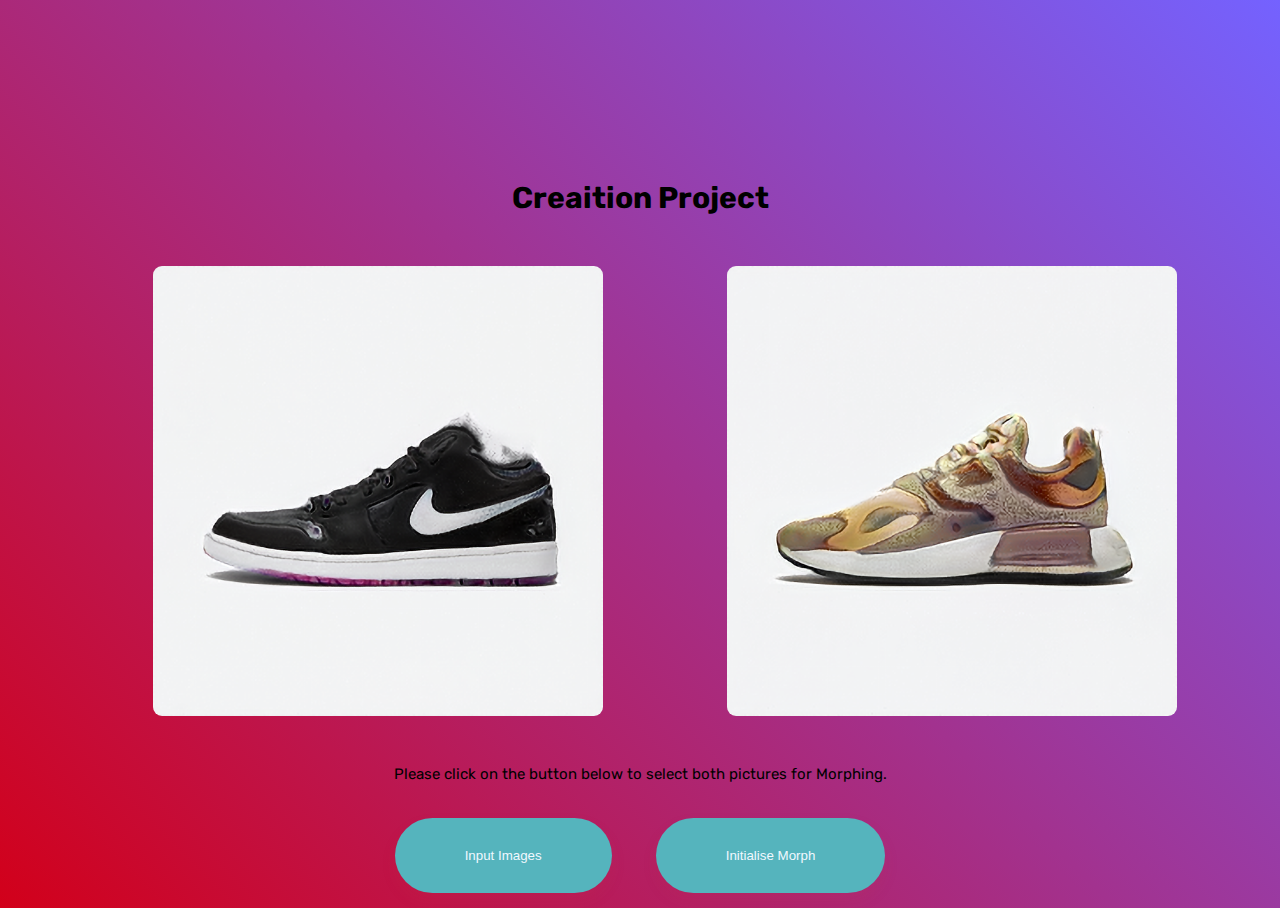
<file: index.html>
<!DOCTYPE html>
<html lang="en">
<head>
    <meta charset="UTF-8">
    <meta http-equiv="X-UA-Compatible" content="IE=edge">
    <meta name="viewport" content="width=device-width, initial-scale=1.0">
    <link href="https://fonts.googleapis.com/css2?family=Rubik:wght@500&family=Shantell+Sans&display=swap" rel="stylesheet">
    <link rel="stylesheet" href="index.css">
    <title>Document</title>
</head>
<body>
    <h1> Creaition Project</h1>
    <div> 
      <img src="i1.png" alt="first input image" class="tilt">
      <img src="i2.png" alt="secound input image" class="secondImage tilt">
      <p> Please click on the button below to select both pictures for Morphing. </p>
    </div>
    
    <div>
        <button class="inputPicture"> Input Images </button>
        <button class="initializeMorph"> Initialise Morph </button>
    </div>
    <p class="inputText"> </p>
    
    <script src="index.js"></script>
    <script type="text/javascript" src="vanilla-tilt.js"></script>
</body>
</html>
</file>
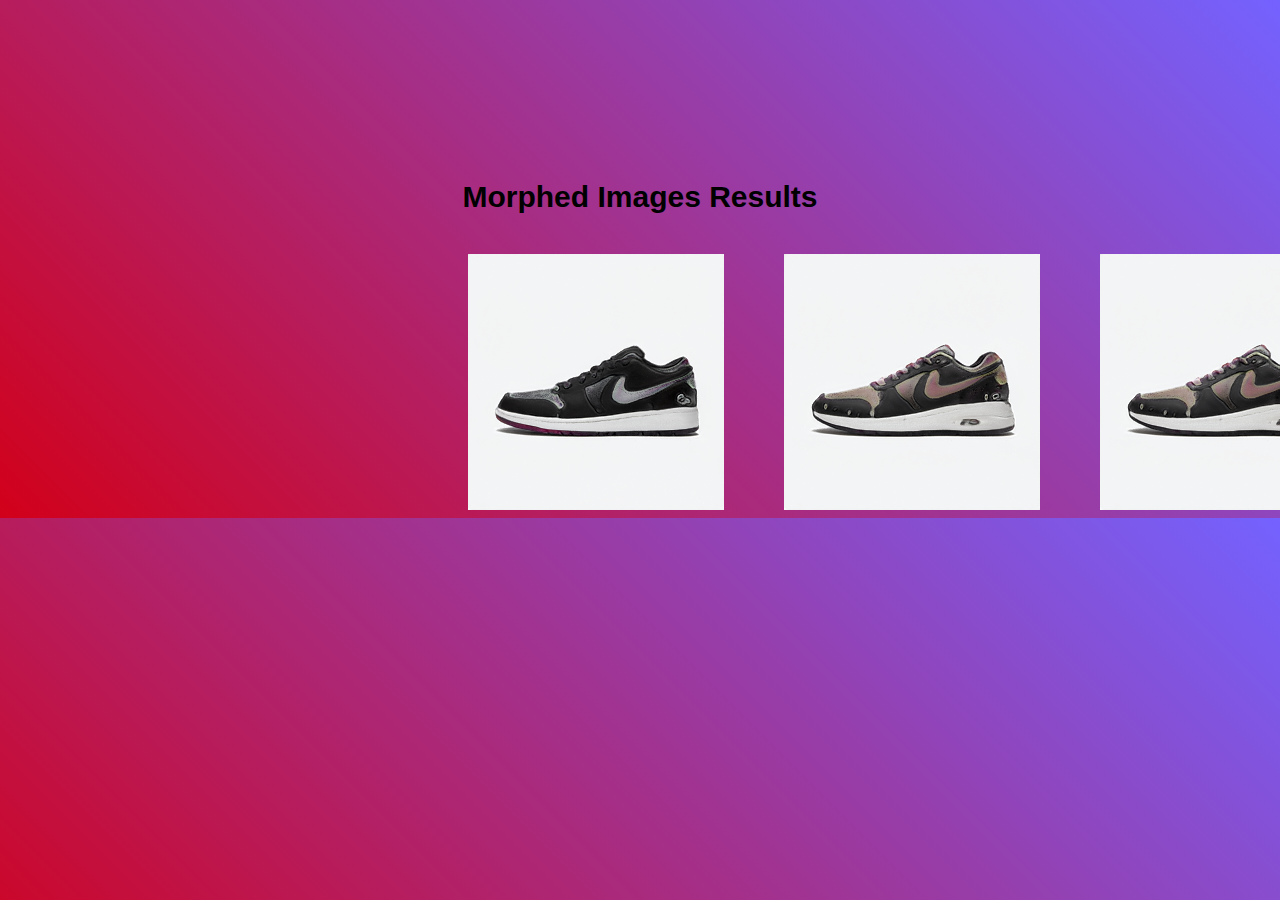
<file: display.html>
<!DOCTYPE html>
<html lang="en">
<head>
    <meta charset="UTF-8">
    <meta http-equiv="X-UA-Compatible" content="IE=edge">
    <meta name="viewport" content="width=device-width, initial-scale=1.0">
    <link rel="stylesheet" href="index.css">
    <title>Document</title>
</head>
<body>
    <h1> Morphed Images Results </h1>
    <div class="morphedImages"> 
         <img src="o1.png" alt="Morphed Image_1" class="morph morphedImage_1"> 
         <img src="o2.png" alt="Morphed Image_2" class="morph morphedImage_1">
         <img src="o2.png" alt="Morphed Image_3" class="morph morphedImage_1"> 
    </div>
    <script type="text/javascript" src="vanilla-tilt.js"></script>
</body>
</html>
</file>
<file: index.css>
* {
    box-sizing: border-box;
  }
  body {
    font-family: 'Rubik', sans-serif;
    font-size: 15px;
    text-align: center;
    background: linear-gradient(45deg, #d2001a, #7462ff);
  }

  div.img {
    display: flex; 
  }

  h1{
    padding-top: 160px;
  }
  .tilt{
    margin-top: 30px;
    margin-left: 50px;
    margin-bottom: 30px;
    border-radius: 2%;
    height: 450px;
    width: 450px;
  }
  
  .secondImage {
    margin-left: 120px;
  }

  div.button {
    display: flex;
  }
  
  button{
    padding: 30px 70px;
    margin-top: 20px;
    border-radius: 40px;
    box-shadow: 0px 8px 15px 0px rgba(194, 55, 55, 0.1);
    transition: all 0.3s ease 0s;
    cursor: pointer;
    border: none;
    background-color: rgb(85, 180, 189);
    color: aliceblue;
  }

  .initializeMorph {
    margin-left: 40px;
    margin-top: auto;
  }

  .loading{
    pointer-events: none;
    width: 30px;
    height: 30px;
    border-radius: 50%;
    border: 3px solid transparent;
    border-top-color: white;
    animation: an1 1s ease infinite;
  }
 
  @keyframes an1 {
    0% {
      transform: rotate(0turn);
    }
    100% {
      transform: rotate(1turn);
    }
    
  }

  button:hover{
    background-color:rgb(105, 162, 162);
  }

  .morphedImages {
    display: flex;
    align-items: center;
    padding-left: 400px;
  }

  .morphedImage_1 {
    margin-left: 60px;
    margin-top: 20px;
  }
</file>
